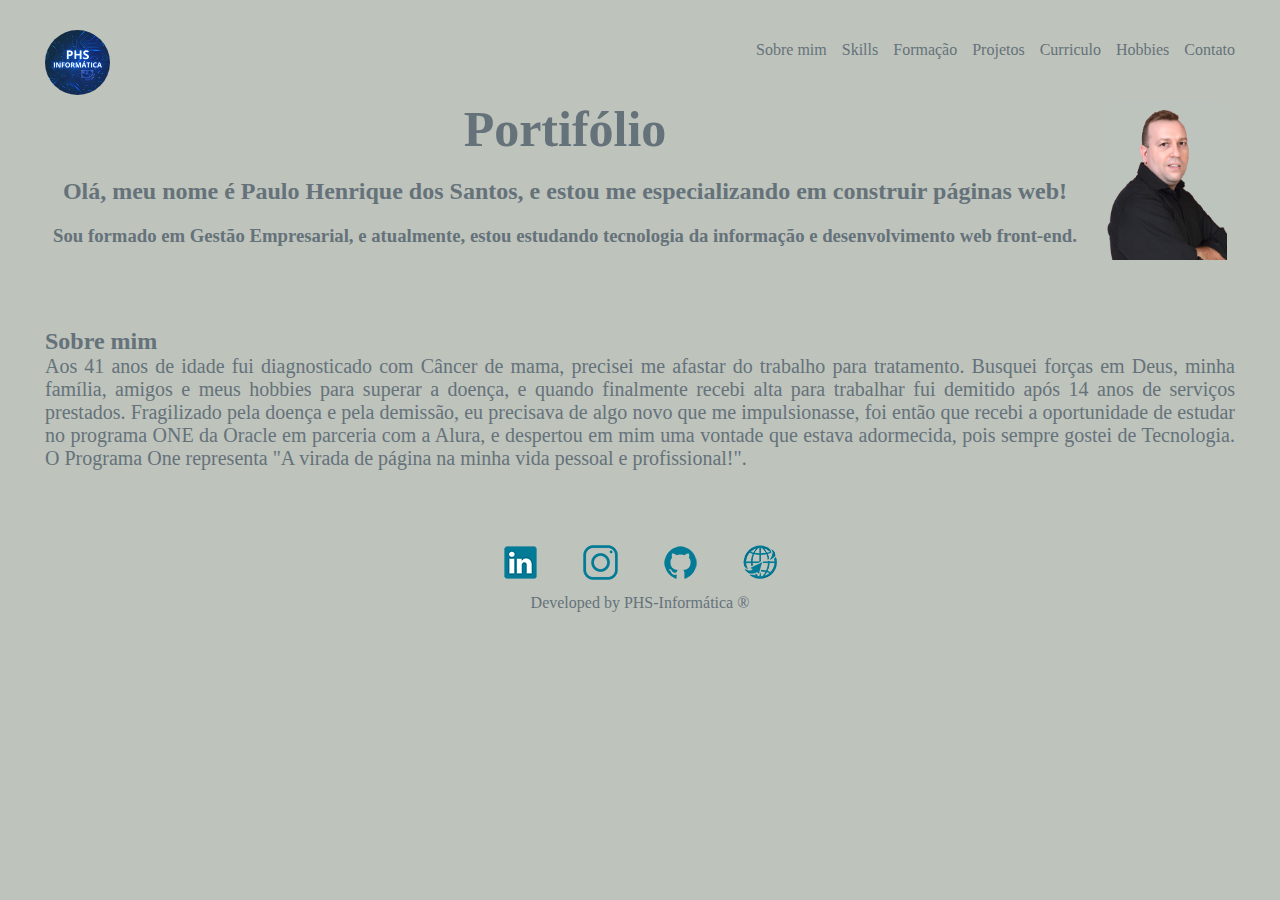
<file: index.html>
<!DOCTYPE html>
<html lang="pt-br">
<head>
    <meta charset="UTF-8">
    <meta http-equiv="X-UA-Compatible" content="IE=edge">
    <meta name="viewport" content="width=device-width, initial-scale=1.0">
    <title>Portifólio de Paulo Henrique dos Santos</title>
    <link rel="stylesheet" href="./assets/style.css">
</head>
<body>
    <header>
        <nav class="cabecalho">
            <a class="logotipo" href="index.html">
                <img class="logotipo__foto" src="assets/img/PHS INFORMÁTICA - Logo.png" alt="logotipo de PHS-informatica"> 
            </a>

            <div class="menu__atalhos">
                <a class="menu__atalhos__links" href="index.html">Sobre mim</a>
                <a class="menu__atalhos__links" href="skills.html">Skills</a>
                <a class="menu__atalhos__links" href="formação.html">Formação</a>
                <a class="menu__atalhos__links" href="projetos.html">Projetos</a>
                <a class="menu__atalhos__links" href="./assets/document/curriculo.pdf" target="_blank">Curriculo</a>
                <a class="menu__atalhos__links" href="hobbies.html">Hobbies</a>
                <a class="menu__atalhos__links" href="contato.html">Contato</a>
                
            </div>
        </nav>   
    </header>        
    <main class="principal">
        <section class="apresentacao">
            <div class="textos">
                <h1 class="portifolio">Portifólio</h1>
                <h2 class="apresentacao__titulo">Olá, meu nome é Paulo Henrique dos Santos, e estou me especializando em construir páginas web!</h2>
                <h3 class="apresentacao__subtitulo">Sou formado em Gestão Empresarial, e atualmente, estou estudando tecnologia da informação e desenvolvimento web front-end.</h3>
            </div>
            <div class="foto">
                <img class="foto__perfil" src="assets/img/foto 3x4.jpg" alt="foto de Paulo"> 
            </div>
        </section>
        <section class="sobre__mim">
            <h2 class="titulo__sobre__mim">Sobre mim</h2>
            <p class="resumo">Aos 41 anos de idade fui diagnosticado com Câncer de mama, precisei me afastar do trabalho para tratamento. Busquei forças em Deus, minha família, amigos e meus hobbies para superar a doença,  e quando finalmente recebi alta para trabalhar fui demitido após 14 anos de serviços prestados. Fragilizado pela doença e pela demissão, eu precisava de algo novo que me impulsionasse, foi então que recebi a oportunidade de estudar no programa ONE da Oracle em parceria com a Alura, e despertou em mim uma vontade que estava adormecida, pois sempre gostei de Tecnologia. O Programa One representa "A virada de página na minha vida pessoal e profissional!".</p>
        </section>

    </main>        
    <footer>
        <nav class="links__rodape">
            <a class="links__links" href="https://www.linkedin.com/in/paulo-hds/" target="_blank">
                <img src="assets/img/linkedin.png" alt="perfil do linkedin">
            </a>
           
            <a class="links__links" href="https://www.instagram.com/phsinformatica.tec" target="_blank">
                <img src="assets/img/instagram.png" alt="perfil do instagran">
            </a>
            <a class="links__links" href="https://github.com/PHS-informatica" target="_blank">
                <img src="assets/img/github.png" alt="perfil do github">
            </a>
            <a class="links__links" href="https://paulohsantosfoto.wixsite.com/paulohsantosfoto" target="_blank">
                <img src="assets/img/internet.png" alt="acesse meu site pessoal de fotografia">
            </a>
        </nav>
        <p class="developer">Developed by PHS-Informática ®</p>
    </footer>

    
    
</body>
</html>
</file>
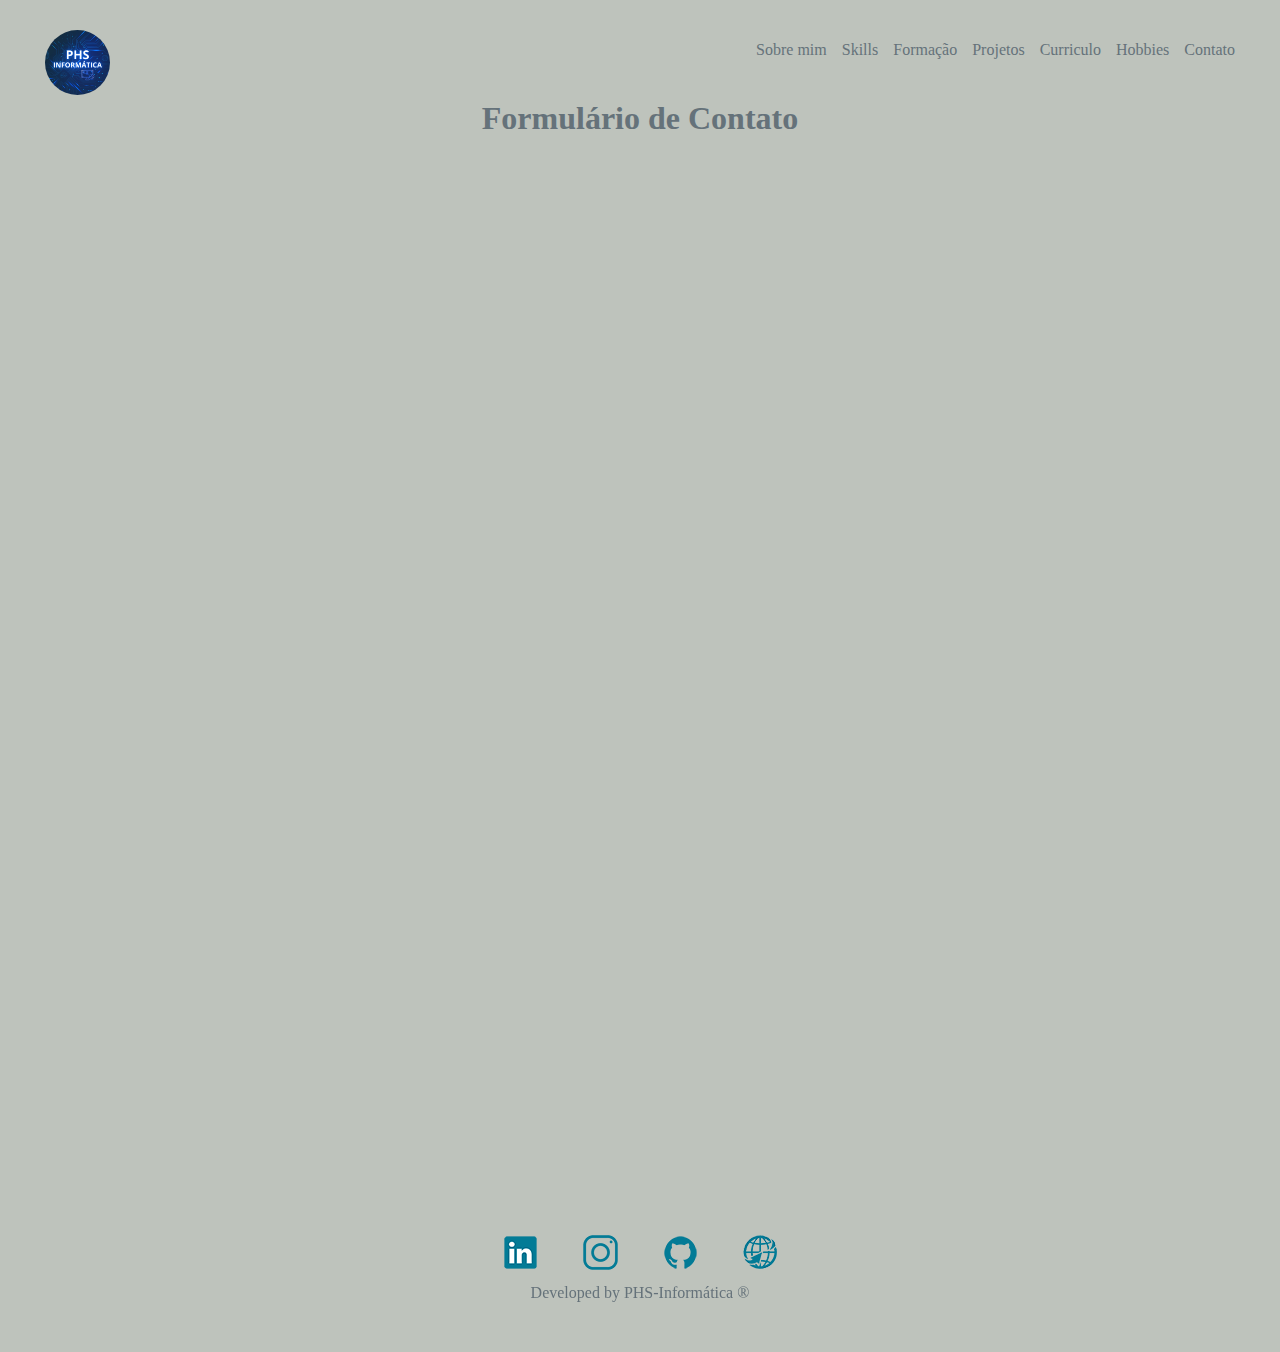
<file: contato.html>
<!DOCTYPE html>
<html lang="pt-br">
<head>
    <meta charset="UTF-8">
    <meta http-equiv="X-UA-Compatible" content="IE=edge">
    <meta name="viewport" content="width=device-width, initial-scale=1.0">
    <title>Contato</title>
    <link rel="stylesheet" href="./assets/style.css">
</head>
<body>
    <header>
        <nav class="cabecalho">
            <a class="logotipo" href="index.html">
                <img class="logotipo__foto" src="assets/img/PHS INFORMÁTICA - Logo.png" alt="logotipo de PHS-informatica"> 
            </a>

            <div class="menu__atalhos">
                <a class="menu__atalhos__links" href="index.html">Sobre mim</a>
                <a class="menu__atalhos__links" href="skills.html">Skills</a>
                <a class="menu__atalhos__links" href="formação.html">Formação</a>
                <a class="menu__atalhos__links" href="projetos.html">Projetos</a>
                <a class="menu__atalhos__links" href="./assets/document/curriculo.pdf" target="_blank">Curriculo</a>
                <a class="menu__atalhos__links" href="hobbies.html">Hobbies</a>
                <a class="menu__atalhos__links" href="contato.html">Contato</a>
            </div>
            
        </nav>   
        
    </header>
    <main>

        <h1 class="titulo__formulario">Formulário de Contato</h1>

        <div class="form_container">
            <iframe src="https://docs.google.com/forms/d/e/1FAIpQLSddJy2EMPHBEGfCfTa6pWYQsR7YFHQsRC1jQMmDRepVO_TsjA/viewform?embedded=true" width="640" height="1200" frameborder="0" marginheight="0" marginwidth="0">Loading…</iframe>
        </div>
        
    </main>
    
    <footer>
        <nav class="links__rodape__contato">
            <a class="links__links" href="https://www.linkedin.com/in/paulo-hds/" target="_blank">
                <img src="assets/img/linkedin.png" alt="perfil do linkedin">
            </a>
           
            <a class="links__links" href="https://www.instagram.com/phsinformatica.tec" target="_blank">
                <img src="assets/img/instagram.png" alt="perfil do instagran">
            </a>
            <a class="links__links" href="https://github.com/PHS-informatica" target="_blank">
                <img src="assets/img/github.png" alt="perfil do github">
            </a>
            <a class="links__links" href="https://paulohsantosfoto.wixsite.com/paulohsantosfoto" target="_blank">
                <img src="assets/img/internet.png" alt="acesse meu site pessoal de fotografia">
            </a>
        </nav>
        <p class="developer">Developed by PHS-Informática ®</p>
    </footer>
    
</body>
</html>
</file>
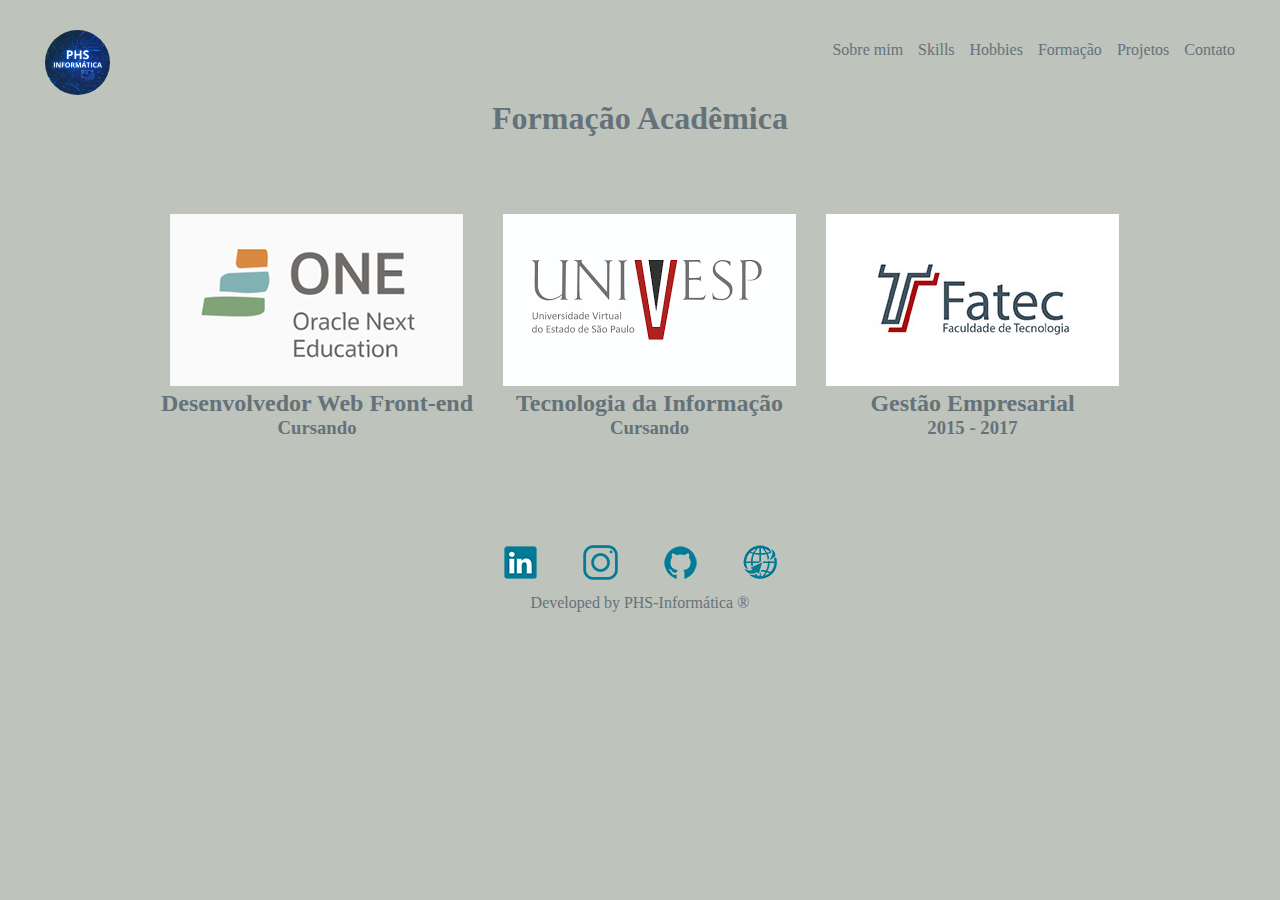
<file: formacao.html>
<!DOCTYPE html>
<html lang="pt-br">
<head>
    <meta charset="UTF-8">
    <meta http-equiv="X-UA-Compatible" content="IE=edge">
    <meta name="viewport" content="width=device-width, initial-scale=1.0">
    <title>Formação</title>
    <link rel="stylesheet" href="./assets/style.css">
</head>
<body>
    <header>
        <nav class="cabecalho">
            <a class="logotipo" href="index.html">
                <img class="logotipo__foto" src="assets/img/PHS INFORMÁTICA - Logo.png"> 
            </a>

            <div class="menu__atalhos">
                <a class="menu__atalhos__links" href="index.html">Sobre mim</a>
                <a class="menu__atalhos__links" href="skills.html">Skills</a>
                <a class="menu__atalhos__links" href="hobbies.html">Hobbies</a>
                <a class="menu__atalhos__links" href="formacao.html">Formação</a>
                <a class="menu__atalhos__links" href="projetos.html">Projetos</a>
                <a class="menu__atalhos__links" href="contato.html">Contato</a>
            </div>
        </nav>   
    </header> 

    <main>
        <h1 class="formacao">Formação Acadêmica</h1>
        <nav class="escola">

            <a class="escola_logo" href="https://www.oracle.com/br/education/oracle-next-education/" target="_blank">
                <img class="logo__insitut" src="./assets/img/Logo ONE.png">
                <h2 class="titulo_formacao">Desenvolvedor Web Front-end</h2>
                <h3 class="periodo">Cursando</h3>

            </a>

            <a class="escola_logo" href="https://univesp.br/" target="_blank">
                <img class="logo__insitut" src="assets/img/Univesp.png">
                <h2 class="titulo_formacao">Tecnologia da Informação</h2>
                <h3 class="periodo">Cursando</h3>

            </a>
            
            <a class="escola_logo" href="https://fatecpp.edu.br//" target="_blank">
                <img class="logo__insitut" src="./assets/img/Fatec.jpg">
                <h2 class="titulo_formacao">Gestão Empresarial</h2>
                <h3 class="periodo">2015 - 2017</h3>

            </a>

        </nav>
    </main>
    
    <footer>
        <nav class="links__rodape">
            <a class="links__links" href="https://www.linkedin.com/in/paulo-hds/" target="_blank">
                <img src="assets/img/linkedin.png">
            </a>
           
            <a class="links__links" href="https://www.instagram.com/phsinformatica.tec" target="_blank">
                <img src="assets/img/instagram.png">
            </a>
            <a class="links__links" href="https://github.com/PHS-informatica" target="_blank">
                <img src="assets/img/github.png">
            </a>
            <a class="links__links" href="https://paulohsantosfoto.wixsite.com/paulohsantosfoto" target="_blank">
                <img src="assets/img/internet.png">
            </a>
        </nav>
        <p class="developer">Developed by PHS-Informática ®</p>
    </footer>
    
</body>
</html>
</file>
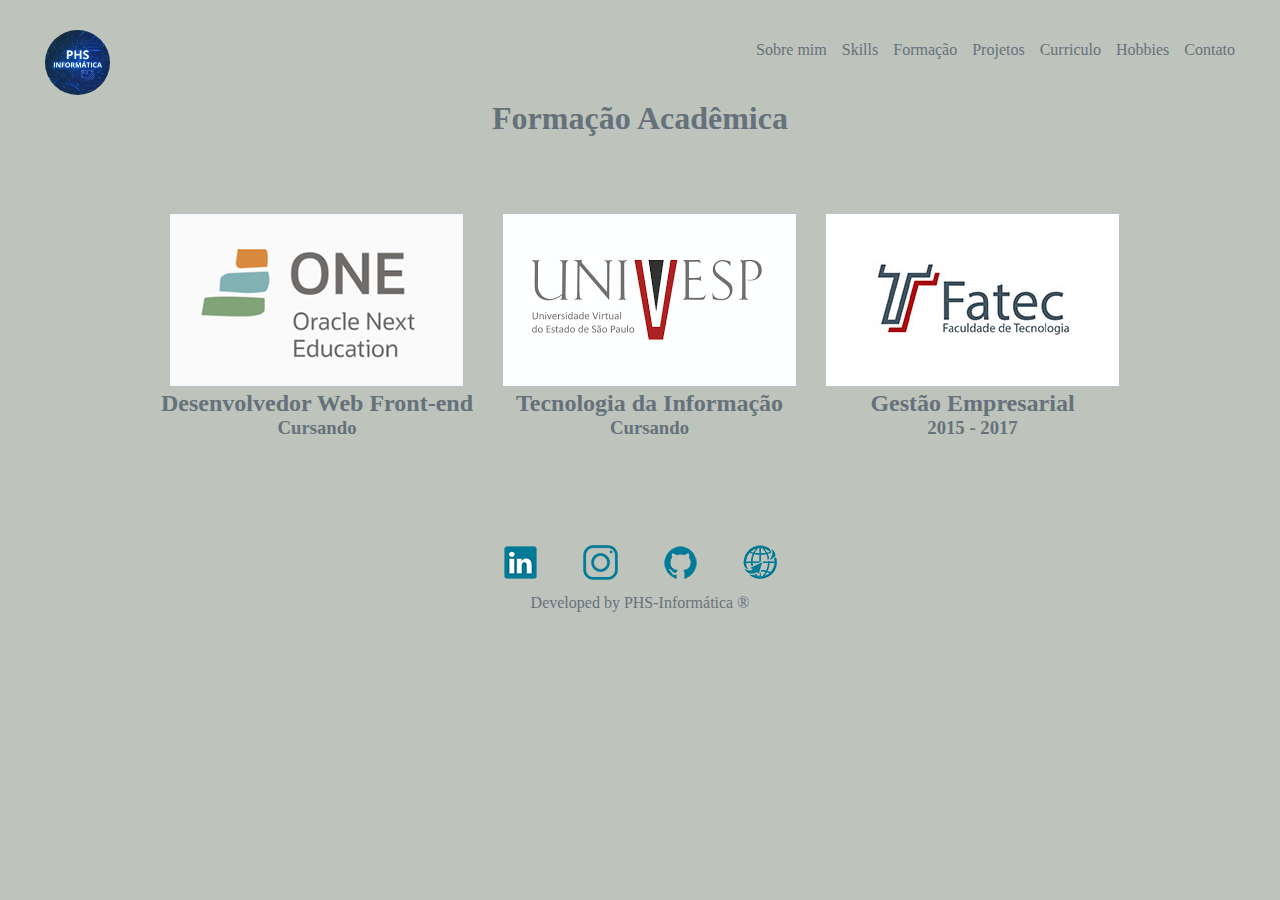
<file: formação.html>
<!DOCTYPE html>
<html lang="pt-br">
<head>
    <meta charset="UTF-8">
    <meta http-equiv="X-UA-Compatible" content="IE=edge">
    <meta name="viewport" content="width=device-width, initial-scale=1.0">
    <title>Formação</title>
    <link rel="stylesheet" href="./assets/style.css">
</head>
<body>
    <header>
        <nav class="cabecalho">
            <a class="logotipo" href="index.html">
                <img class="logotipo__foto" src="assets/img/PHS INFORMÁTICA - Logo.png" alt="logotipo de PHS-informatica"> 
            </a>

            <div class="menu__atalhos">
                <a class="menu__atalhos__links" href="index.html">Sobre mim</a>
                <a class="menu__atalhos__links" href="skills.html">Skills</a>
                <a class="menu__atalhos__links" href="formação.html">Formação</a>
                <a class="menu__atalhos__links" href="projetos.html">Projetos</a>
                <a class="menu__atalhos__links" href="./assets/document/curriculo.pdf" target="_blank">Curriculo</a>
                <a class="menu__atalhos__links" href="hobbies.html">Hobbies</a>
                <a class="menu__atalhos__links" href="contato.html">Contato</a>
            </div>
        </nav>   
    </header> 

    <main>
        <h1 class="formacao">Formação Acadêmica</h1>
        <ul class="escola">

            <a class="escola_logo" href="https://www.oracle.com/br/education/oracle-next-education/" target="_blank">
                <img class="logo__insitut" src="./assets/img/Logo ONE.png" alt="logotipo do ONE">
                <h2 class="titulo_formacao">Desenvolvedor Web Front-end</h2>
                <h3 class="periodo">Cursando</h3>

            </a>

            <a class="escola_logo" href="https://univesp.br/" target="_blank">
                <img class="logo__insitut" src="assets/img/Univesp.png" alt="logotipo da univesp">
                <h2 class="titulo_formacao">Tecnologia da Informação</h2>
                <h3 class="periodo">Cursando</h3>

            </a>
            
            <a class="escola_logo" href="https://fatecpp.edu.br//" target="_blank">
                <img class="logo__insitut" src="./assets/img/Fatec.jpg" alt="logotipo da fatec">
                <h2 class="titulo_formacao">Gestão Empresarial</h2>
                <h3 class="periodo">2015 - 2017</h3>

            </a>

        </ul>
    </main>
    
    <footer>
        <nav class="links__rodape">
            <a class="links__links" href="https://www.linkedin.com/in/paulo-hds/" target="_blank">
                <img src="assets/img/linkedin.png" alt="perfil do linkedin">
            </a>
           
            <a class="links__links" href="https://www.instagram.com/phsinformatica.tec" target="_blank">
                <img src="assets/img/instagram.png" alt="perfil do instagran">
            </a>
            <a class="links__links" href="https://github.com/PHS-informatica" target="_blank">
                <img src="assets/img/github.png" alt="perfil do github">
            </a>
            <a class="links__links" href="https://paulohsantosfoto.wixsite.com/paulohsantosfoto" target="_blank">
                <img src="assets/img/internet.png" alt="acesse meu site pessoal de fotografia">
            </a>
        </nav>
        <p class="developer">Developed by PHS-Informática ®</p>
    </footer>
    
</body>
</html>
</file>
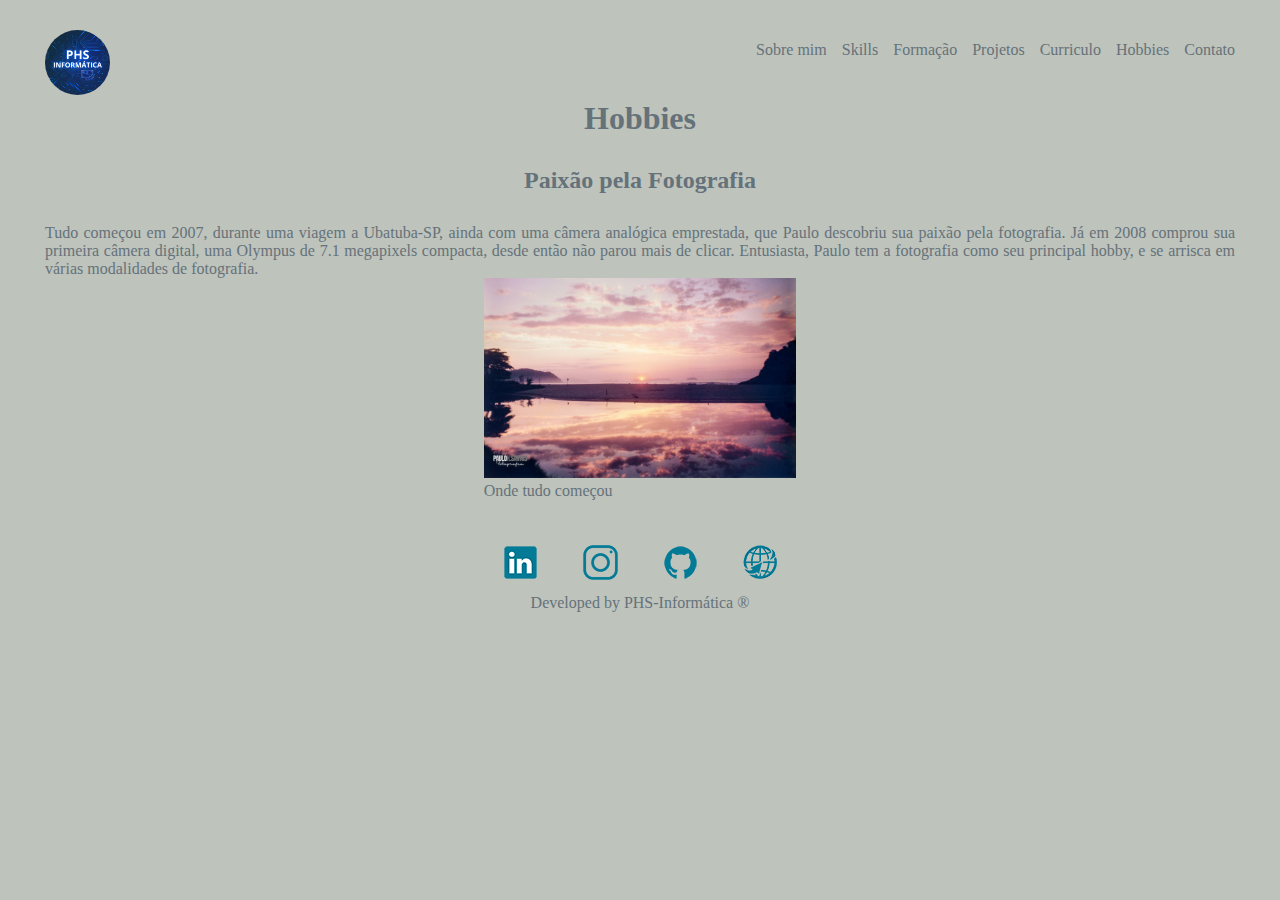
<file: hobbies.html>
<!DOCTYPE html>
<html lang="pt-br">
<head>
    <meta charset="UTF-8">
    <meta http-equiv="X-UA-Compatible" content="IE=edge">
    <meta name="viewport" content="width=device-width, initial-scale=1.0">
    <title>Hobbies</title>
    <link rel="stylesheet" href="./assets/style.css">
</head>
<body>
    <header>
        <nav class="cabecalho">
            <a class="logotipo" href="Index.html">
                <img class="logotipo__foto" src="assets/img/PHS INFORMÁTICA - Logo.png" alt="logotipo de PHS-informatica"> 
            </a>

            <div class="menu__atalhos">
                <a class="menu__atalhos__links" href="index.html">Sobre mim</a>
                <a class="menu__atalhos__links" href="skills.html">Skills</a>
                <a class="menu__atalhos__links" href="formação.html">Formação</a>
                <a class="menu__atalhos__links" href="projetos.html">Projetos</a>
                <a class="menu__atalhos__links" href="./assets/document/curriculo.pdf" target="_blank">Curriculo</a>
                <a class="menu__atalhos__links" href="hobbies.html">Hobbies</a>
                <a class="menu__atalhos__links" href="contato.html">Contato</a>
            </div>
        </nav>   
    </header>  
    
    <main class="main__hobbie">

        <h1 class="titulo__hobbies">Hobbies</h1>
        <h2 class="subtitulo__hobbies">Paixão pela Fotografia</h2>
        <p class="descrition__hobbies">Tudo começou em 2007, durante uma viagem a Ubatuba-SP, ainda com uma câmera analógica emprestada, que Paulo descobriu sua paixão pela fotografia. Já em 2008 comprou sua primeira câmera digital, uma Olympus de 7.1 megapixels compacta, desde então não parou mais de clicar.

            Entusiasta, Paulo tem a fotografia como seu principal hobby, e se arrisca em várias modalidades de fotografia.</p>
        <figure class="section_fotos" id="Foto_2023">
            <a class="link__foto" href="./assets/img/Foto_2023.jpg" target="_blank">
                <img class="inicio__foto" src="./assets/img/Foto_2023.jpg" alt="primeira fotografia">
                <figcaption class="descrition_foto">Onde tudo começou</figcaption>
            </a>
    

        </figure>
        
        
    </main>
    
    <footer>
        <nav class="links__rodape">
            <a class="links__links" href="https://www.linkedin.com/in/paulo-hds/" target="_blank">
                <img src="assets/img/linkedin.png" alt="perfil do linkedin">
            </a>
           
            <a class="links__links" href="https://www.instagram.com/phsinformatica.tec" target="_blank">
                <img src="assets/img/instagram.png" alt="perfil do instagran">
            </a>
            <a class="links__links" href="https://github.com/PHS-informatica" target="_blank">
                <img src="assets/img/github.png" alt="perfil do github">
            </a>
            <a class="links__links" href="https://paulohsantosfoto.wixsite.com/paulohsantosfoto" target="_blank">
                <img src="assets/img/internet.png" alt="acesse meu site pessoal de fotografia">
            </a>
        </nav>
        <p class="developer">Developed by PHS-Informática ®</p>
    </footer>
    
</body>
</html>
</file>
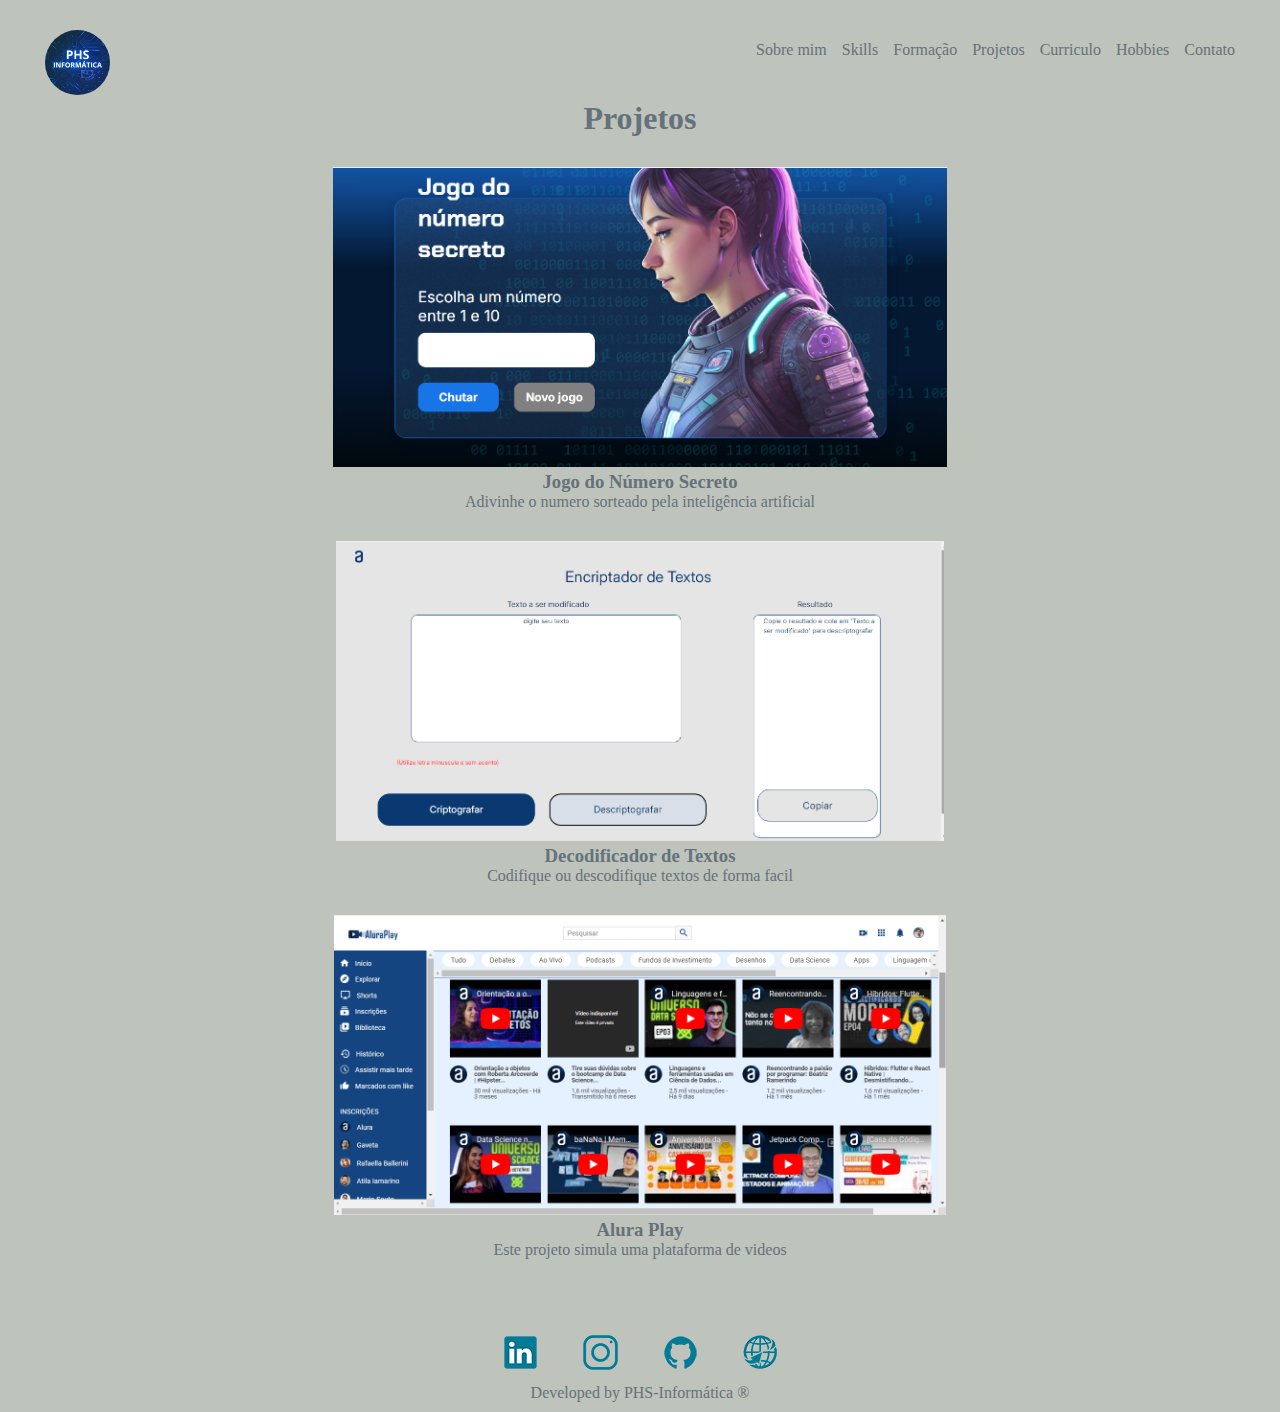
<file: projetos.html>
<!DOCTYPE html>
<html lang="pt-br">
<head>
    <meta charset="UTF-8">
    <meta http-equiv="X-UA-Compatible" content="IE=edge">
    <meta name="viewport" content="width=device-width, initial-scale=1.0">
    <title>Projetos</title>
    <link rel="stylesheet" href="./assets/style.css">
</head>
<body>
    <header>
        <nav class="cabecalho">
            <a class="logotipo" href="index.html">
                <img class="logotipo__foto" src="assets/img/PHS INFORMÁTICA - Logo.png" alt="logotipo de PHS-informatica"> 
            </a>

            <div class="menu__atalhos">
                <a class="menu__atalhos__links" href="index.html">Sobre mim</a>
                <a class="menu__atalhos__links" href="skills.html">Skills</a>
                <a class="menu__atalhos__links" href="formação.html">Formação</a>
                <a class="menu__atalhos__links" href="projetos.html">Projetos</a>
                <a class="menu__atalhos__links" href="./assets/document/curriculo.pdf" target="_blank">Curriculo</a>
                <a class="menu__atalhos__links" href="hobbies.html">Hobbies</a>
                <a class="menu__atalhos__links" href="contato.html">Contato</a>
            </div>
        </nav>   
    </header>  
    
    <main class="main__projetos">
        <h1 class="titulo_projetos">Projetos</h1>
        <ul class="projetos__container">

                    
            <a class="apresentacao__projetos" href="https://jogo-do-numero-secreto-five-flame.vercel.app/" target="_blank"> 
                <img class="capa__projeto" src="./assets/img/Jogo-secreto.png" alt="imagem do jogo secreto">
                <h3 class="descrition_projeto">Jogo do Número Secreto</h3>
                <p class="readme">Adivinhe o numero sorteado pela inteligência artificial</p>
                

            </a>

            <a class="apresentacao__projetos" href="https://decodificador-de-textos-lilac.vercel.app/" target="_blank">
                <img class="capa__projeto" src="./assets/img/Descod-texto.png" alt="imagem descodificador de textos">
                <h3 class="descrition_projeto">Decodificador de Textos</h3>
                <p class="readme">Codifique ou descodifique textos de forma facil</p>
                

            </a>

            <a class="apresentacao__projetos" href="https://aluraplay-plataforma-de-videos.vercel.app/" target="_blank">
                <img class="capa__projeto" src="./assets/img/alura-play.png" alt="imagem alura play">
                <h3 class="descrition_projeto">Alura Play</h3>
                <p class="readme">Este projeto simula uma plataforma de videos</p>
                

            </a>

        </ul>
        
    </main>
    
    <footer class="footer__projetos">
        <nav class="links__rodape__projetos">
            <a class="links__links" href="https://www.linkedin.com/in/paulo-hds/" target="_blank">
                <img src="assets/img/linkedin.png" alt="perfil do linkedin">
            </a>
           
            <a class="links__links" href="https://www.instagram.com/phsinformatica.tec" target="_blank">
                <img src="assets/img/instagram.png" alt="perfil do instagran">
            </a>
            <a class="links__links" href="https://github.com/PHS-informatica" target="_blank">
                <img src="assets/img/github.png" alt="perfil do github">
            </a>
            <a class="links__links" href="https://paulohsantosfoto.wixsite.com/paulohsantosfoto" target="_blank">
                <img src="assets/img/internet.png" alt="acesse meu site pessoal de fotografia">
            </a>
        </nav>
        <p class="developer">Developed by PHS-Informática ®</p>
    </footer>
    
</body>
</html>
</file>
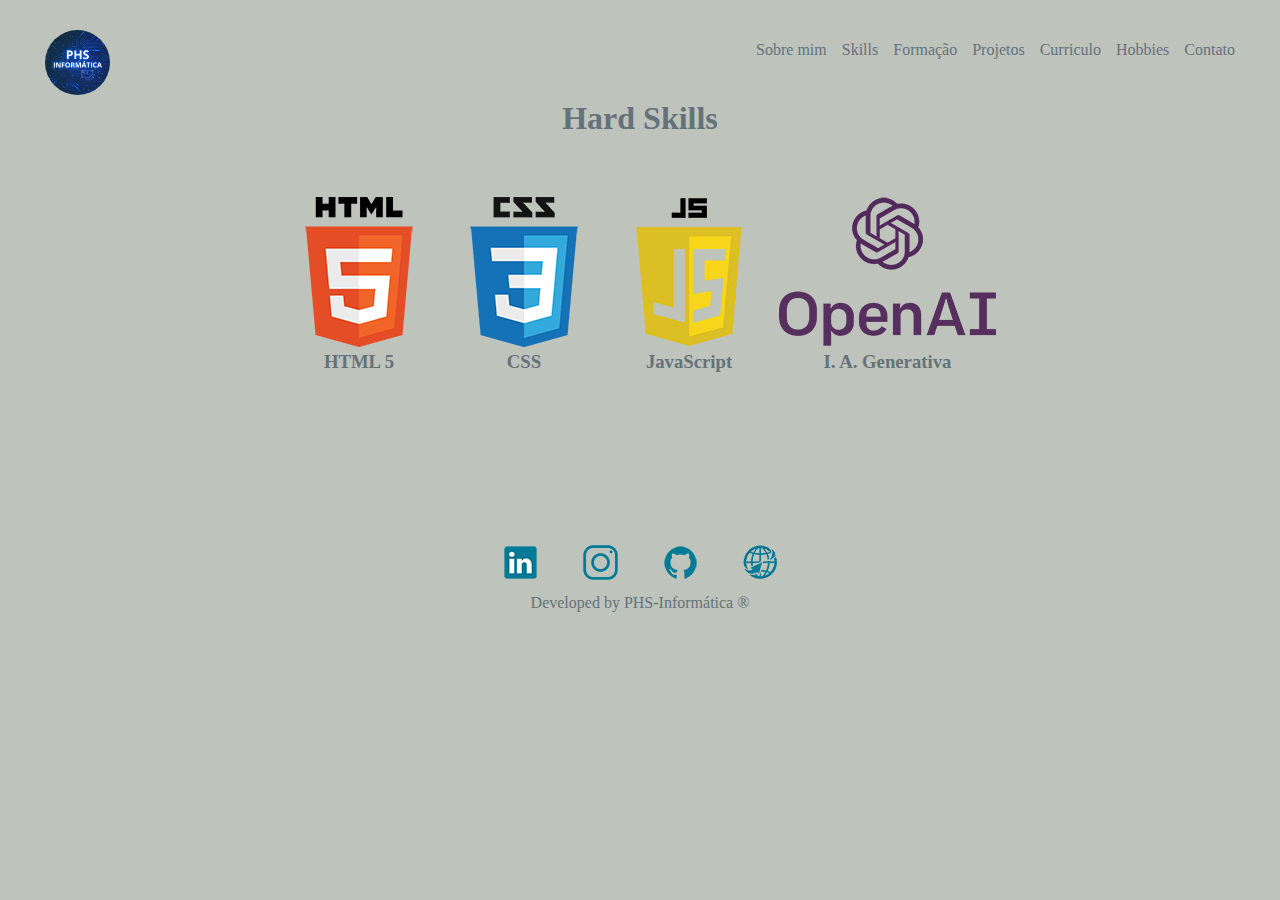
<file: skills.html>
<!DOCTYPE html>
<html lang="pt-br">
<head>
    <meta charset="UTF-8">
    <meta http-equiv="X-UA-Compatible" content="IE=edge">
    <meta name="viewport" content="width=device-width, initial-scale=1.0">
    <title>Skills</title>
    <link rel="stylesheet" href="./assets/style.css">
</head>
<body>
    <header>
        <nav class="cabecalho">
            <a class="logotipo" href="index.html">
                <img class="logotipo__foto" src="assets/img/PHS INFORMÁTICA - Logo.png" alt="logotipo de PHS-informatica"> 
            </a>

            <div class="menu__atalhos">
                <a class="menu__atalhos__links" href="index.html">Sobre mim</a>
                <a class="menu__atalhos__links" href="skills.html">Skills</a>
                <a class="menu__atalhos__links" href="formação.html">Formação</a>
                <a class="menu__atalhos__links" href="projetos.html">Projetos</a>
                <a class="menu__atalhos__links" href="./assets/document/curriculo.pdf" target="_blank">Curriculo</a>
                <a class="menu__atalhos__links" href="hobbies.html">Hobbies</a>
                <a class="menu__atalhos__links" href="contato.html">Contato</a>
            </div>
        </nav>   
    </header>   

    <main>
        <h1 class="titulo_skills">Hard Skills</h1>
        <nav class="linguagens">

            <a class="apresentacao__skills">              
                <img class="skills_logo" src="./assets/img/logo html.png" alt="logotipo do html">
                <h3 class="descrition_skills">HTML 5</h3>
    

            </a>

            
            <a class="apresentacao__skills" >
                <img class="skills_logo" src="./assets/img/logo css.png" alt="logotipo do CSS">
                <h3 class="descrition_skills">CSS</h3>
                

            </a>

            <a class="apresentacao__skills">
                <img class="skills_logo" src="./assets/img/logo JS.png" alt="logotipo do java script">
                <h3 class="descrition_skills">JavaScript</h3>
                

            </a>

            <a class="apresentacao__skills" >
                <img class="skills_logo" src="./assets/img/logo IA.png" alt="logotipo do open ai">
                <h3 class="descrition_skills">I. A. Generativa</h3>
                

            </a>

        </nav>
    </main>
    
    <footer>
        <nav class="links__rodape">
            <a class="links__links" href="https://www.linkedin.com/in/paulo-hds/" target="_blank">
                <img src="assets/img/linkedin.png" alt="perfil do linkedin">
            </a>
           
            <a class="links__links" href="https://www.instagram.com/phsinformatica.tec" target="_blank">
                <img src="assets/img/instagram.png" alt="perfil do instagran">
            </a>
            <a class="links__links" href="https://github.com/PHS-informatica" target="_blank">
                <img src="assets/img/github.png" alt="perfil do github">
            </a>
            <a class="links__links" href="https://paulohsantosfoto.wixsite.com/paulohsantosfoto" target="_blank">
                <img src="assets/img/internet.png" alt="acesse meu site pessoal de fotografia">
            </a>
        </nav>
        <p class="developer">Developed by PHS-Informática ®</p>
    </footer>
    
</body>
</html>
</file>
<file: assets/style.css>
/* CABECALHO */

*{
    margin: 0;
    padding: 0;
    box-sizing: border-box;
}


body{
    /* height: 100vh; */
    box-sizing: border-box;
    background-color: #bec3bc;
    
  
}

main {
    position: relative;
  }


header{
    height: 100px;
    width: 100%;
    background-color:#bec3bc;
    text-decoration: none;
   
}

.cabecalho{
    display: flex;
    justify-content: space-between;
    text-decoration: none;
    
}

.logotipo{
    cursor: pointer;
}
.logotipo__foto{
   margin-top: 30px;
    margin-left: 45px;
    width: 65px;
    height: 65px;
    border-radius: 50%;
}

.menu__atalhos {
    display: flex;
    color: #65727a;
    gap: 15px;
    align-items:center;
    margin-right: 45px;
    cursor: pointer;
    

}

.menu__atalhos__links{
    display: flex;
    text-decoration: none;
    color: #65727a;
    justify-content: center;
  
}

.menu__atalhos__links:hover {
    background-color: #070b0e;
    color: #fcf9f9;
    border-radius: 8px;
    text-decoration: none;
    width: 80px;
 
      
}

/* PRINCIPAL */

main {
    background-color: #bec3bc;
    color: #65727a;
    height: 435px;
    
}

.apresentacao{
    display: flex;
    justify-content: center;
    width: 90;
    gap: 30px;
}

.portifolio{
    text-align: center;
    font-size: 50px;
}

.apresentacao__titulo{
    padding-top: 20px;
    text-align: center;
    
}

.apresentacao__subtitulo{
    
    padding-top: 20px;
    text-align: center;
   
    
}

.foto__perfil{
    width: 120px;
    height: 160px;
  
    
}

.titulo__sobre__mim{
    text-align:start;
    padding-top: 5%;
    margin: 0px 45px;
    
}

.resumo{
    gap: 30px;
    margin: 0px 45px;
    text-align:justify;
    font-size: 20px;
}
/* SKILLS */
.titulo_skills{
    text-align: center;
}

.linguagens{
    margin-top: 60px;
    display: flex;
    justify-content: center;
    gap: 15px;
    text-align:center;
}

.apresentacao__skills{
   
    text-align:center;
    
}

/* HOBBIES */

.titulo__hobbies{
    text-align: center;
    
}


.subtitulo__hobbies{
    padding-top: 30px;
    text-align: center;
    
}

.descrition__hobbies{
    text-align: justify;
    margin: 30px 45px 0px 45px;
    
   
}

.section_fotos{
    display: flex;
    justify-content: center;
    
      
}

.link__foto{
    text-align:start ;
    padding-bottom: 30px;
    text-decoration: none;
    color: #65727a;
}

.inicio__foto{
    height: 200px;
    width: auto;
    
}





/* FORMAÇÃO */

.formacao{
    text-align: center;
}
.escola{
    margin-top: 6%;
    display: flex;
    justify-content:center;
    gap: 30px;
    
}

.escola_logo:hover {
    transform: scale(1.1);
    transition: .3s;
}    

.escola_logo{
    text-align: center;
    text-decoration: none;
    color: #65727a;
}


/* PROJETOS */


.projetos__container{
    
    height: 700px;
    padding-top: 30px;
    gap: 30px;
    display: flex;
    flex-direction: column;
    
 
    
}
.titulo_projetos{
    text-align: center;
    
}


.apresentacao__projetos{
    text-decoration: none;
    text-align:center;
    color: #65727a;
    
}

/* CONTATO */

.form_container{
    padding-top: 15px;
    display: flex;
    justify-content: center;
    
    
    
}

.titulo__formulario{
    text-align: center;
}

.mensagem__container{
  
    display: flex;
    align-items: center;
    flex-direction: column;
    padding: 15px;
    border-radius: 5px;
    box-shadow: 0 2px 5px rgba(0, 0, 0, 0.1);
    
}



input,
textarea {
    width: 100%;
    padding: 10px;
    margin-bottom: 5px;
    border: 1px solid #ccc;
    border-radius: 3px;
    box-sizing: border-box;
}

button {
    background-color: #4CAF50;
    color: white;
    padding: 10px 15px;
    border: none;
    border-radius: 3px;
    cursor: pointer;
}



/* RODAPÉ */

footer{
    color: #65727a;
    height: 20PX;
    width: 100%;
    position:absolute;
}

.capa__projeto{
    
    height: 300px;

}

.links__rodape{
    padding-top: 10px;
    display: flex;
    justify-content: center;
    gap: 45px;
    align-items: flex-start;
    
}

.links__rodape__projetos{
    
    padding-top: 800px;
    display: flex;
    justify-content: center;
    gap: 45px;
    align-items: flex-start;
}

.links__rodape__contato{

    padding-top: 700px;
    display: flex;
    justify-content: center;
    gap: 45px;
    align-items: flex-start;

}

.links__links:hover {
    transform: scale(1.2);
    transition: .5s;
}
.developer{
    padding: 10px;
    text-align: center;
}

@media(max-width: 820px) {

.logotipo{
    display: none;
}

.cabecalho{
    display: flex;
    justify-content: center;
}
.menu__atalhos{
    margin: 15px;
    padding-top: 15px;
}
.apresentacao{
    display: flex;
    flex-direction:column-reverse;
}
.textos{
    order: 2;
}
.foto{
    order: 1;
    align-self: center;
    height: 140px;
    width: auto;
    margin-bottom: 30px;
}
main {
    position: relative;
  }

  footer {
    padding-top: 450px;
    position: absolute;
    margin-bottom: 10px;
  }

  .footer__projetos{
    padding-top: 310px;
    position: relative;
    margin-bottom: 10px;

    
  }

  .links__rodape__contato{
    padding-top: 350px;
    position: relative;
    margin-bottom: 10px;
  }

 

  .resumo, .titulo__sobre__mim  {
    margin: 20px;
   
}


.escola{
    margin-top: 6%;
    display: flex;
    flex-direction: column;
    justify-content:center;
    gap: 30px;
    
}

.inicio__foto{
    padding-top: 30px;
    height: 300px;
}


 
}

@media(max-width: 450px) {

        
    
    .menu__atalhos{
        margin: 5px;
        padding-top: 15px;
        justify-content: center;
        flex-wrap: wrap;
    }
    .apresentacao{
        display: flex;
        flex-direction:column-reverse;
        margin-left: 4px;
        margin-right: 4px;
    }

    .apresentacao__subtitulo{
        margin-left: 4px;
        margin-right: 4px;
    }
    .textos{
        order: 2;
    }
    .foto{
        order: 1;
        align-self: center;
        height: 140px;
        width: auto;
        margin-bottom: 30px;
    }
    main {
        position: relative;
        height: 1150px;
      }
    
      footer {
        padding-top: 10px;
        position: absolute;
        margin-bottom: 10px;
        
        
      }
    
      .links__rodape__projetos {
        padding-top: 310px;
        position: relative;
        margin-bottom: 10px;
    
        
      }
    
      .links__rodape__contato{
        padding-top: 350px;
        position: relative;
        margin-bottom: 10px;
      }
    
     
    
      .resumo, .titulo__sobre__mim  {
        margin: 20px;
       
    }
    
    
    .escola{
        margin-top: 6%;
        display: flex;
        flex-direction: column;
        justify-content:center;
        gap: 30px;
        
    }
    
    .inicio__foto{
        padding-top: 30px;
        height: 300px;
    }


    /* SKILLS */
    .linguagens{
        display: flex;
        flex-direction: column;
        gap: 30PX;
        
    }

    /* PROJETOS */
    .main__projetos{
        height: 1000px;
    }
    .capa__projeto{
        width: 100%;
        height: auto;
    }

    .footer__projetos {
        display: flex;
        justify-content: center;
        flex-direction: column;
        padding-top: 10px;
        position: absolute;
        margin-bottom: 10px;

     
    }
    
    /* HOBBIES */

    .main__hobbie {
        height: 900px;
    }

    .inicio__foto{
        width: 100%;
        height: auto;
    }

  

}
</file>
